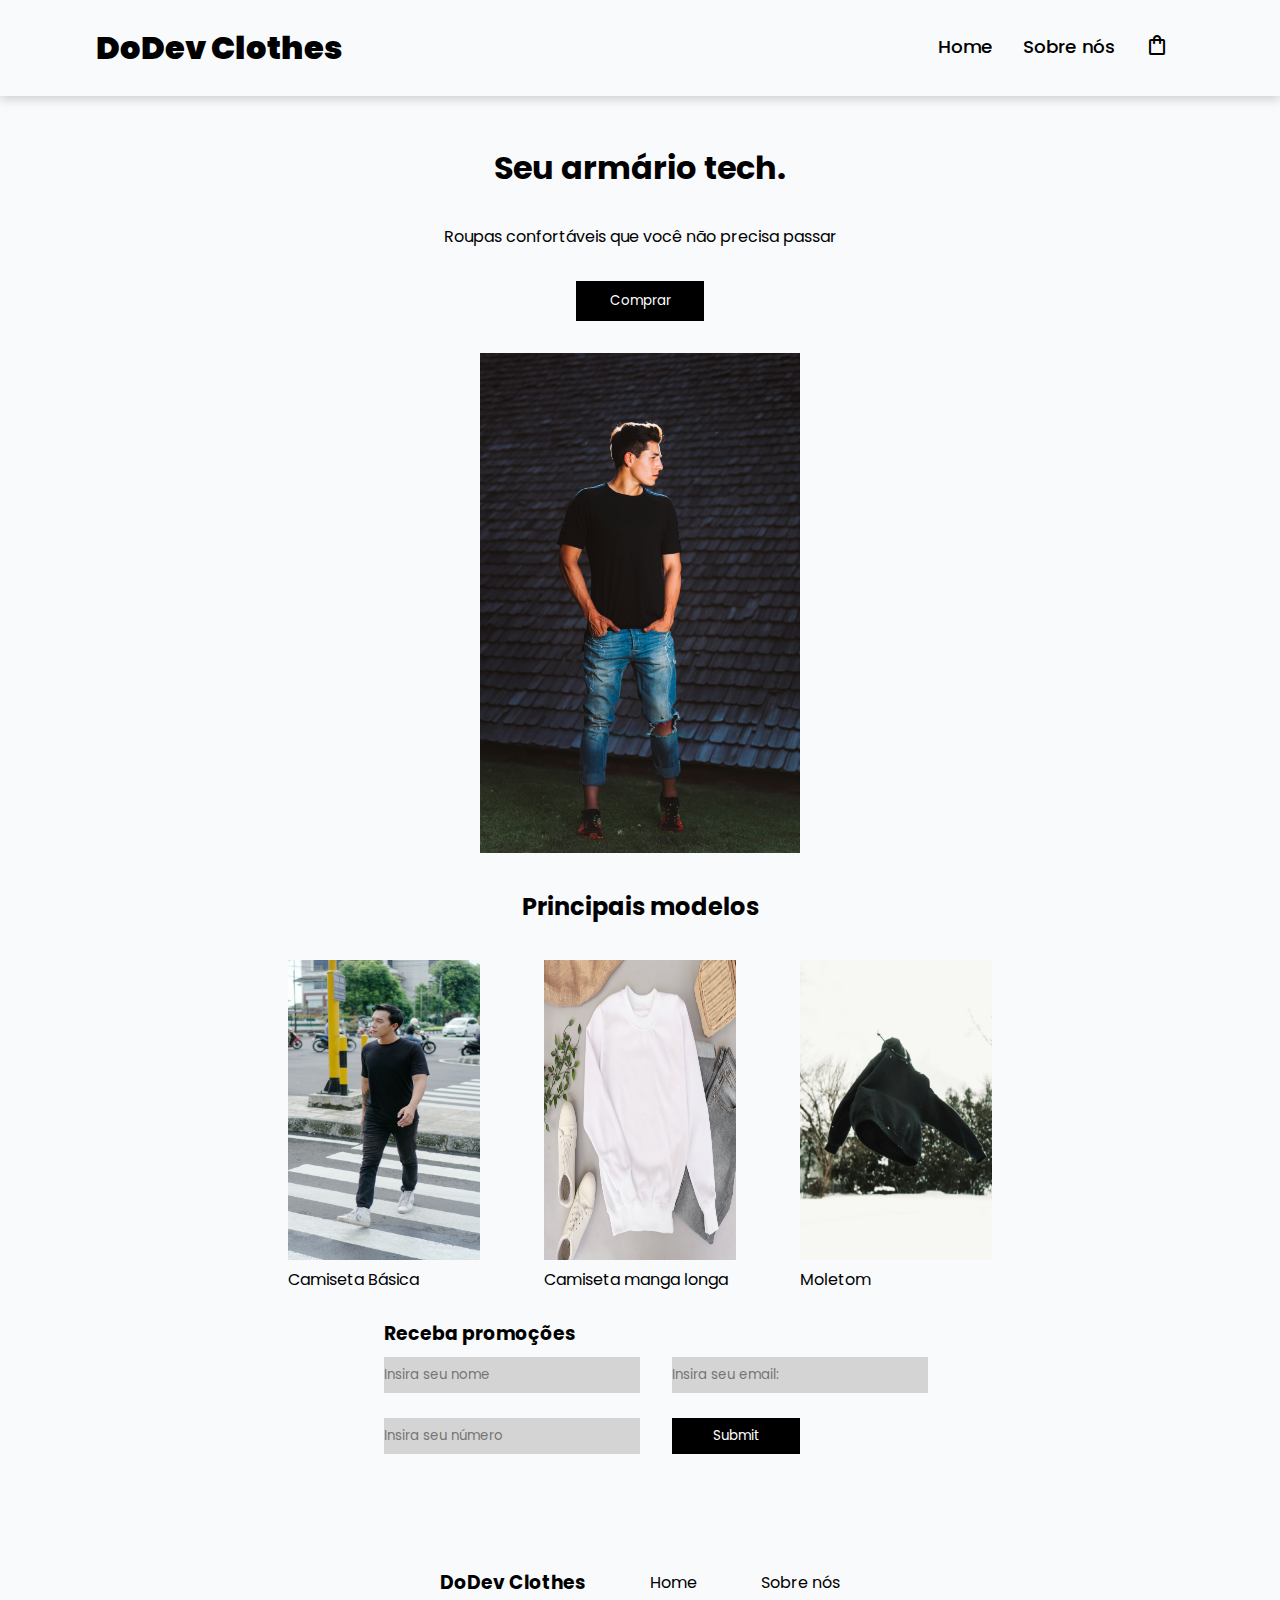
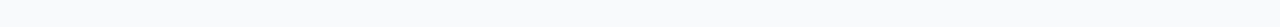
<file: src/index.html>
<!DOCTYPE html>
<html lang="pt-br">

<head>
    <meta charset="UTF-8">
    <meta name="viewport" content="width=device-width, initial-scale=1.0">
    <title>DoDev Clothes</title>
    <link rel="stylesheet" href="../css/style.css">
    <link rel="stylesheet"
        href="https://fonts.googleapis.com/css2?family=Material+Symbols+Outlined:opsz,wght,FILL,GRAD@48,500,0,0" />
    <link rel="shortcut icon" href="../assets/camiseta.png" type="image/x-icon">
</head>

<body>
    <header>
        <nav class="main-nav">
            <div class="logo">
                <h1>DoDev Clothes</h1>
            </div>
            <div class="nav-list">
                <ul>
                    <li class="nav-item"><a href="index.html" class="nav-link">Home</a></li>
                    <li class="nav-item"><a href="sobre.html" class="nav-link">Sobre nós</a></li>
                    <li class="nav-item"><a href="carrinho.html"><span class="material-symbols-outlined">shopping_bag</span></a></li>                
                </ul>
            </div>
            <div class="mobile-menu-icon">
                <button><img class="icon" src="../assets/menu-aberto.png" alt=""></button>
            </div>           
        </nav>
        <div class="mobile-menu">
            <ul>
                <li class="nav-item"><a href="index.html" class="nav-link">Home</a></li>
                <li class="nav-item"><a href="sobre.html" class="nav-link">Sobre nós</a></li>
                <li class="nav-item"><a href="carrinho.html" class="nav-link">Carrinho</a></li>                
            </ul>
        </div>
    </header>
    <main>
        <div class="frases">
            <h1 class="title">Seu armário tech.</h1>
            <p class="subTitle">Roupas confortáveis que você não precisa passar</p>
            <div class="btn">
                <a href="./produto.html"><button>Comprar</button></a>
            </div>

        </div>
        <div class="ofertaPrincipal">
            <a href="./produto.html">
                <img src="../assets/photo-1512327428889-607eeb19efe8.jpg"
                alt="Modelo vestindo camiseta preta e calça jeans">
            </a>
        </div>
        <h2 class="tituloModelos">Principais modelos</h2>
        <div class="principaisModelos">
            <div class="item">
                <a href=""><img src="../assets/photo-1627910016961-ee310ef0b108.jpg" alt="Camiseta preta básica"
                        class="imgModelos"></a>
                <p>Camiseta Básica</p>
            </div>
            <div class="item">
                <a href=""><img src="../assets/photo-1620799140408-edc6dcb6d633.jpg"
                        alt="Camiseta branca de manga longa" class="imgModelos"></a>
                <p>Camiseta manga longa</p>
            </div>
            <div class="item">
                <a href=""><img src="../assets/photo-1622567893612-a5345baa5c9a.jpg" alt="Moletom preto com capuz"
                        class="imgModelos"></a>
                <p>Moletom</p>
            </div>
        </div>
        <div class="titleForm">
            <h3>Receba promoções</h3>
        </div>
        <div class="formulario">
            <form action="">
                <div class="inputs">
                    <input type="text" name="nome" id="nome" placeholder="Insira seu nome">
                </div>
                <div class="inputs">
                    <input type="email" name="email" id="email" placeholder="Insira seu email:">
                </div>
                <div class="inputs telefone">
                    <input type="tel" name="numero" id="telefone" placeholder="Insira seu número">
                </div>
                <div class="inputs btnForm">
                    <input type="submit" name="" id="" onclick="enviarFormulario(event)">
                </div>
            </form>
        </div>
    </main>
    <footer>
        <div class="footer">
            <h3 class="marca">DoDev Clothes</h3>
            <span><a href="index.html">Home</a></span>
            <span><a href="sobre.html">Sobre nós</a></span>
        </div>
    </footer>


    <script src="../js/index.js"></script>
    <script src="../api/apiForm.js"></script>
    <script src="../js/carrinho.js"></script>
</body>

</html>
</file>
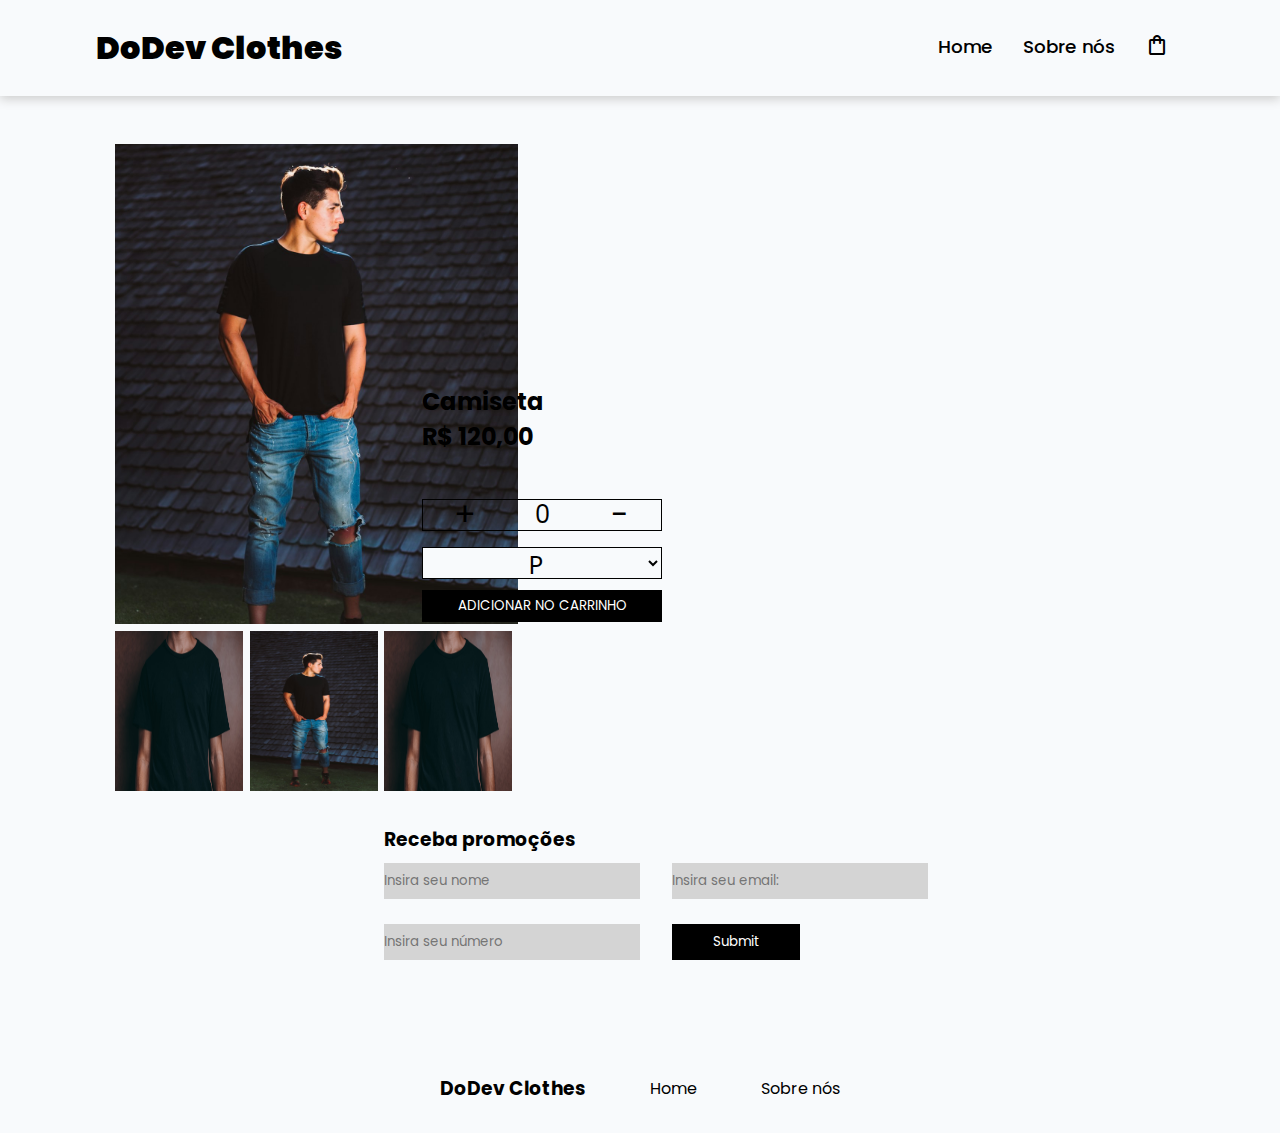
<file: src/produto.html>
<!DOCTYPE html>
<html lang="en">

<head>
    <meta charset="UTF-8">
    <meta name="viewport" content="width=device-width, initial-scale=1.0">
    <title>Document</title>
    <link rel="stylesheet" href="../css/produto.css">
    <link rel="stylesheet"
        href="https://fonts.googleapis.com/css2?family=Material+Symbols+Outlined:opsz,wght,FILL,GRAD@48,500,0,0" />
</head>

<body>
    <header>
        <nav class="main-nav">
            <div class="logo">
                <h1>DoDev Clothes</h1>
            </div>
            <div class="nav-list">
                <ul>
                    <li class="nav-item"><a href="index.html" class="nav-link">Home</a></li>
                    <li class="nav-item"><a href="sobre.html" class="nav-link">Sobre nós</a></li>
                    <li class="nav-item" id="active"><button id="active"><span
                        class="material-symbols-outlined">shopping_bag</span></button></li>
                </ul>
            </div>
            <div class="mobile-menu-icon">
                <button><img class="icon" src="../assets/menu-aberto.png" alt=""></button>
            </div>
        </nav>
        <div class="mobile-menu">
            <ul>
                <li class="nav-item"><a href="index.html" class="nav-link">Home</a></li>
                <li class="nav-item"><a href="sobre.html" class="nav-link">Sobre nós</a></li>
                <li class="nav-item"><a href="carrinho.html" class="nav-link">Carrinho</a></li>
            </ul>
        </div>
    </header>

    <main>
        <div class="container">
            <div class="fotos">
                <div class="fotoPrincipal">
                    <img src="../assets/photo-1512327428889-607eeb19efe8.jpg" alt="" id="img1" class="imagemPrincipal">
                </div>
                <div class="fotoSecundarias">
                    <div class="foto">
                        <img src="../assets/photo-1571455786673-9d9d6c194f90.jpg" alt="" id="img2" class="imagem-menor">
                    </div>
                    <div class="foto fotoMeio">
                        <img src="../assets/photo-1512327428889-607eeb19efe8.jpg" alt="" id="img3" class="imagem-menor">
                    </div>
                    <div class="foto">
                        <img src="../assets/photo-1571455786673-9d9d6c194f90.jpg" alt="" id="img4" class="imagem-menor">
                    </div>
                </div>
            </div>
            <div class="informacoes">
                    <h2 class="item" id="item">Camiseta</h3>
                    <h2 class="preco" id="preco">R$ 120,00</h2>
                    <div class="form">
                        <form action="">
                            <div class="buttonCarrinho">
                                <div class="btn"><button id="adicionar">+</button></div>
                                <div class="valor"><p id="spanQuantidade">0</p></div>
                                <div class="btn"><button id="remover">-</button></div>
                            </div>
                            <select name="tamanho" id="tamanho">
                                <option value="P">P</option>
                                <option value="M">M</option>
                                <option value="G">G</option>
                            </select>
                            <button type="submit" class="btnCarrinho" id="adicionarCarrinho">ADICIONAR NO CARRINHO</button>
                        </form>
                    </div>
            </div>
        </div>
        <div class="titleForm">
            <h3>Receba promoções</h3>
        </div>
        <div class="formulario">
            <form action="" class="cadastro">
                <div class="inputs">
                    <input type="text" name="nome" id="nome" placeholder="Insira seu nome">
                </div>
                <div class="inputs">
                    <input type="email" name="email" id="email" placeholder="Insira seu email:">
                </div>
                <div class="inputs telefone">
                    <input type="tel" name="numero" id="telefone" placeholder="Insira seu número">
                </div>
                <div class="inputs btnForm">
                    <input type="submit" name="" id="" onclick="enviarFormulario(event)">
                </div>
            </form>
        </div>
    </main>
    <footer>
        <div class="footer">
            <h3 class="marca">DoDev Clothes</h3>
            <span><a href="index.html">Home</a></span>
            <span><a href="sobre.html">Sobre nós</a></span>
        </div>
    </footer>

    <script src="../js/index.js"></script>
    <script src="../js/image.js"></script>
    <script src="../js/carrinho.js"></script>
</body>

</html>
</file>
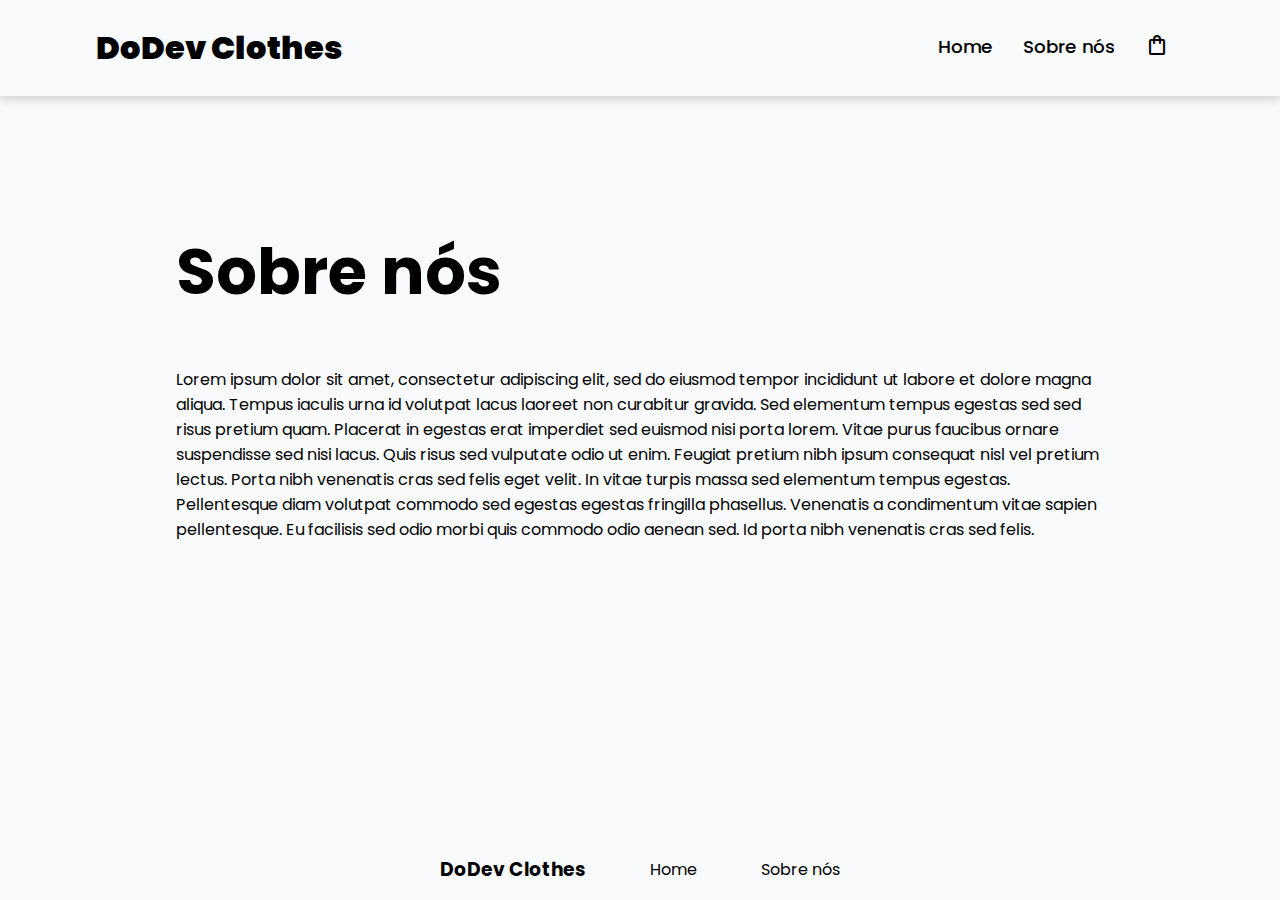
<file: src/sobre.html>
<!DOCTYPE html>
<html lang="en">

<head>
    <meta charset="UTF-8">
    <meta name="viewport" content="width=device-width, initial-scale=1.0">
    <title>Document</title>
    <link rel="stylesheet" href="../css/sobre.css">
    <link rel="stylesheet"
        href="https://fonts.googleapis.com/css2?family=Material+Symbols+Outlined:opsz,wght,FILL,GRAD@48,500,0,0" />
</head>

<body>
    <header>
        <nav class="main-nav">
            <div class="logo">
                <h1>DoDev Clothes</h1>
            </div>
            <div class="nav-list">
                <ul>
                    <li class="nav-item"><a href="index.html" class="nav-link">Home</a></li>
                    <li class="nav-item"><a href="sobre.html" class="nav-link">Sobre nós</a></li>
                    <li class="nav-item" id="active"><button id="active"><span
                                class="material-symbols-outlined">shopping_bag</span></button></li>
                </ul>
            </div>
            <div class="mobile-menu-icon">
                <button><img class="icon" src="../assets/menu-aberto.png" alt=""></button>
            </div>
        </nav>
        <div class="mobile-menu">
            <ul>
                <li class="nav-item"><a href="index.html" class="nav-link">Home</a></li>
                <li class="nav-item"><a href="sobre.html" class="nav-link">Sobre nós</a></li>
                <li class="nav-item"><a href="carrinho.html" class="nav-link">Carrinho</a></li>
            </ul>
        </div>
    </header>
    <main>
        <section class="sobreSection">
            <div class="sobre-container">
                <div class="sobre-titulo">
                    <h1>Sobre nós</h1>
                </div>
                <div class="sobreNos">
                    <p>Lorem ipsum dolor sit amet, consectetur adipiscing elit, sed do eiusmod tempor incididunt ut labore
                        et dolore magna aliqua. Tempus iaculis urna id volutpat lacus laoreet non curabitur gravida. Sed
                        elementum tempus egestas sed sed risus pretium quam. Placerat in egestas erat imperdiet sed euismod
                        nisi porta lorem. Vitae purus faucibus ornare suspendisse sed nisi lacus. Quis risus sed vulputate
                        odio ut enim. Feugiat pretium nibh ipsum consequat nisl vel pretium lectus. Porta nibh venenatis
                        cras sed felis eget velit. In vitae turpis massa sed elementum tempus egestas. Pellentesque diam
                        volutpat commodo sed egestas egestas fringilla phasellus. Venenatis a condimentum vitae sapien
                        pellentesque. Eu facilisis sed odio morbi quis commodo odio aenean sed. Id porta nibh venenatis cras
                        sed felis.</p>
                </div>
            </div>
        </section>     
    </main>
    <footer>
        <div class="footer">
            <h3 class="marca">DoDev Clothes</h3>
            <span><a href="index.html">Home</a></span>
            <span><a href="sobre.html">Sobre nós</a></span>
        </div>
    </footer>
</body>

</html>
</file>
<file: css/style.css>
@import url('https://fonts.googleapis.com/css2?family=Poppins:ital,wght@0,200;0,300;0,400;0,500;1,900&display=swap');

* {
    margin: 0;
    padding: 0;
    font-family: 'Poppins', sans-serif;
}

body{
    width: 100vw;
    background-color: #f8fafc;
}

header {
    background-color: #f8fafc;
    box-shadow: 0px 3px 10px #ccc;
}

.main-nav {
    display: flex;
    justify-content: space-between;
    padding: 1.5rem 6rem;
    
}

.logo {
    display: flex;
    align-items: center;
    font-size: 2.25rem;
}

.logo h1 {
    color: black;
    font-size: 2rem;
    font-weight: 900;
}

.nav-list {
    display: flex;
    align-items: center;
}

.nav-list ul {
    display: flex;
    justify-content: center;
    list-style: none;
}

.nav-item {
    margin: 0 15px;
}

.nav-item a{
    color: black;
}

.nav-link {
    text-decoration: none;
    font-size: 1.15rem;
    font-weight: 500;
    color: black;
}

.mobile-menu-icon {
    display: none;
}

.mobile-menu {
    display: none;
}

@media screen and (max-width: 800px) {
    .main-nav {
        padding: 1.5rem 4rem;
    }

    .nav-item {
        display: none;
    }

    .mobile-menu-icon {
        display: block;
    }

    .mobile-menu-icon button {
        background-color: transparent;
        border: none;
        cursor: pointer;
        margin-top: 10px;
    }

    .mobile-menu ul {
        display: flex;
        flex-direction: column;
        text-align: center;
        padding-bottom: 1rem;
    }

    .mobile-menu .nav-item {
        display: block;
        padding-top: 1.2rem;
    }

    .open {
        display: block;
    }

}

.title {
    display: flex;
    justify-content: center;
    margin-top: 3rem;
}

.subTitle {
    display: flex;
    justify-content: center;
    margin-top: 2rem;
}

.btn {
    display: flex;
    justify-content: center;
    margin-top: 2rem;
}

.frases{
    margin-bottom: 2rem;
}
.frases button {
    background-color: black;
    color: white;
    border: none;
    width: 8rem;
    height: 2.5rem;
    cursor: pointer;
}

.ofertaPrincipal img {
    display: block;
    margin-left: auto;
    margin-right: auto;
    width: 20rem;
    height: 31.25rem;
    cursor: pointer;
    object-fit: cover;
}

.ofertaPrincipal img:hover {
    box-shadow:  12px 12px 23px #bdbdbd,
             -12px -12px 23px #ffffff;
}

.tituloModelos{
    text-align: center;
    margin: 4vh;
}

.principaisModelos {
    display: flex;
    flex-wrap: wrap;
    justify-content: center;
    
}

.item {
    display: flex;
    flex-direction: column;
    width: 15%;
    margin: 0 2.5vw;
}

.item img:hover {
    box-shadow:  12px 12px 23px #bdbdbd,
             -12px -12px 23px #ffffff;
}

.imgModelos{
    width: 100%;
    height: 300px;
    
}

.titleForm {
    margin-left: 30vw;
    margin-top: 3vh;
}

.formulario {
    display: flex;
    justify-content: center;
    margin-top: 1vh;
    height: 20vh;
    width: 100vw;
    
}

form {
    width: 45vw;
}

.inputs {
    display: flex;
    justify-content: center;
    flex-direction: column;
    float: left;
    margin-left: 2.5vw;
    width: 20vw;

}

.inputs input {
    background-color: #d4d4d4;
    border: none;
    height: 4vh;
}

.telefone {
    margin-top: 25px;
}

.btnForm {
    margin-top: 25px;
    width: 10vw;
}

.btnForm input[type="submit"]{ 
    background-color: black;
    color: white;
    cursor: pointer;
}

footer {
    width: 100%;
    height: 10vh;
    display: flex;
    justify-content: center;
}

.footer {
    display: flex;
    align-items: center;
    
}

.footer a {
    text-decoration: none;
    margin-left: 5vw;
    color: black;
}
</file>
<file: css/produto.css>
@import url('https://fonts.googleapis.com/css2?family=Poppins:ital,wght@0,200;0,300;0,400;0,500;1,900&display=swap');

* {
    margin: 0;
    padding: 0;
    box-sizing: border-box;
    font-family: 'Poppins', sans-serif;
}

body{
    width: 100vw;
    background-color: #f8fafc;
}

header {
    background-color: #f8fafc;
    box-shadow: 0px 3px 10px #ccc;
}

.main-nav {
    display: flex;
    justify-content: space-between;
    padding: 1.5rem 6rem;
    
}

.logo {
    display: flex;
    align-items: center;
    font-size: 2.25rem;
}

.logo h1 {
    color: black;
    font-size: 2rem;
    font-weight: 900;
}

.nav-list {
    display: flex;
    align-items: center;
}

.nav-list ul {
    display: flex;
    justify-content: center;
    list-style: none;
}

.nav-item {
    margin: 0 15px;
    cursor: pointer;
}

.nav-item button {
    background-color: transparent;
    border: none;
    cursor: pointer;
}

.nav-link {
    text-decoration: none;
    font-size: 1.15rem;
    font-weight: 500;
    color: black;
}

.mobile-menu-icon {
    display: none;
}

.mobile-menu {
    display: none;
}

@media screen and (max-width: 800px) {
    .main-nav {
        padding: 1.5rem 4rem;
    }

    .nav-item {
        display: none;
    }

    .mobile-menu-icon {
        display: block;
    }

    .mobile-menu-icon button {
        background-color: transparent;
        border: none;
        cursor: pointer;
        margin-top: 10px;
    }

    .mobile-menu ul {
        display: flex;
        flex-direction: column;
        text-align: center;
        padding-bottom: 1rem;
    }

    .mobile-menu .nav-item {
        display: block;
        padding-top: 1.2rem;
    }

    .open {
        display: block;
    }

}

.container {
    display: flex;
}

.fotos {
    width: 33vw;
}

.fotoPrincipal {
    margin-top: 3rem;
    margin-left: 9vw;
}

.fotoPrincipal img {
    object-fit: cover;
    width: 25.2rem;
    height: 30rem;
    cursor: pointer;
}

.fotoSecundarias {
    width: 30rem;
    display: flex;
    margin-left: 9vw;
}

.fotoMeio {
    margin: 0 0.5vw;
}

.foto img {
    width: 8rem;
    height: 10rem;
    cursor: pointer;
}

.informacoes {
    height: 30rem;
    margin-top: 3rem;
}

.item {
    margin-top: 15rem;
}

.form {
    display: flex;
    flex-direction: column;
    width: 15rem;
    margin-top: 2.8rem;
}

.buttonCarrinho {
    display: flex;
    justify-content: space-around;
    align-items: center;
    border: solid black 1.5px;
    width: 15rem;
    height: 2rem;
    margin-bottom: 1rem;
}

.buttonCarrinho button {
    width: 2vw;
    border: none;
    background-color: transparent;
    font-size: xx-large;
    cursor: pointer;
}

.buttonCarrinho p {
    font-size: 1.5rem;
}

select {
    width: 15rem;
    height: 2rem;
    text-align: center;
    font-size: 1.5rem;
    margin-bottom: 0.7rem;
    background-color:  #f8fafc;
    border: solid black 1.5px;
}

.btnCarrinho {
    width: 15rem;
    height: 2rem;
    border: none;
    background-color: black;
    color: white;
}



.titleForm {
    margin-left: 30vw;
    margin-top: 3vh;
}

.formulario {
    display: flex;
    justify-content: center;
    margin-top: 1vh;
    height: 20vh;
    width: 100vw;
    
}

.cadastro {
    width: 45vw;
}

.inputs {
    display: flex;
    justify-content: center;
    flex-direction: column;
    float: left;
    margin-left: 2.5vw;
    width: 20vw;

}

.inputs input {
    background-color: #d4d4d4;
    border: none;
    height: 4vh;
}

.telefone {
    margin-top: 25px;
}

.btnForm {
    margin-top: 25px;
    width: 10vw;
}

.btnForm input[type="submit"]{ 
    background-color: black;
    color: white;
    cursor: pointer;
}

footer {
    width: 100%;
    height: 10vh;
    display: flex;
    justify-content: center;
}

.footer {
    display: flex;
    align-items: center;
    
}

.footer a {
    text-decoration: none;
    margin-left: 5vw;
    color: black;
}
</file>
<file: css/sobre.css>
@import url('https://fonts.googleapis.com/css2?family=Poppins:ital,wght@0,200;0,300;0,400;0,500;1,900&display=swap');

* {
    margin: 0;
    padding: 0;
    box-sizing: border-box;
    font-family: 'Poppins', sans-serif;
}

html, body{
    width: 100%;
    height: 100%;
    background-color: #f8fafc;
}

body{
    display: flex;
    flex-direction: column;
    margin: 0;
}

header {
    background-color: #f8fafc;
    box-shadow: 0px 3px 10px #ccc;
}

main {
    flex: 1;
}


.main-nav {
    display: flex;
    justify-content: space-between;
    padding: 1.5rem 6rem;   
}

.logo {
    display: flex;
    align-items: center;
    font-size: 2.25rem;
}

.logo h1 {
    color: black;
    font-size: 2rem;
    font-weight: 900;
}

.nav-list {
    display: flex;
    align-items: center;
}

.nav-list ul {
    display: flex;
    justify-content: center;
    list-style: none;
}

.nav-item {
    margin: 0 15px;
}

.nav-item a{
    color: black;
}

.nav-link {
    text-decoration: none;
    font-size: 1.15rem;
    font-weight: 500;
    color: black;
}

#active {
    border: none;
    background-color: transparent;
    cursor: pointer;
}

.mobile-menu-icon {
    display: none;
}

.mobile-menu {
    display: none;
}

@media screen and (max-width: 800px) {
    .main-nav {
        padding: 1.5rem 4rem;
    }

    .nav-item {
        display: none;
    }

    .mobile-menu-icon {
        display: block;
    }

    .mobile-menu-icon button {
        background-color: transparent;
        border: none;
        cursor: pointer;
        margin-top: 10px;
    }

    .mobile-menu ul {
        display: flex;
        flex-direction: column;
        text-align: center;
        padding-bottom: 1rem;
    }

    .mobile-menu .nav-item {
        display: block;
        padding-top: 1.2rem;
    }

    .open {
        display: block;
    }

}

.sobreSection {
    display: flex;
    justify-content: center;
    align-items: center;
    width: 100%; 
}

.sobre-container{
    display: flex;
    justify-content: center;
    flex-direction: column;
    text-align: left;
    width: 80%;
    margin-top: 5rem;
    padding: 3rem;
}

.sobre-titulo {
    margin-bottom: 3rem;
    font-size: 2rem;
}

footer {
    width: 100%;
    display: flex;
    justify-content: center;
}

.footer {
    display: flex;
    align-items: center; 
    margin-bottom: 1rem;
}

.footer a {
    text-decoration: none;
    margin-left: 5vw;
    color: black;
}
</file>
